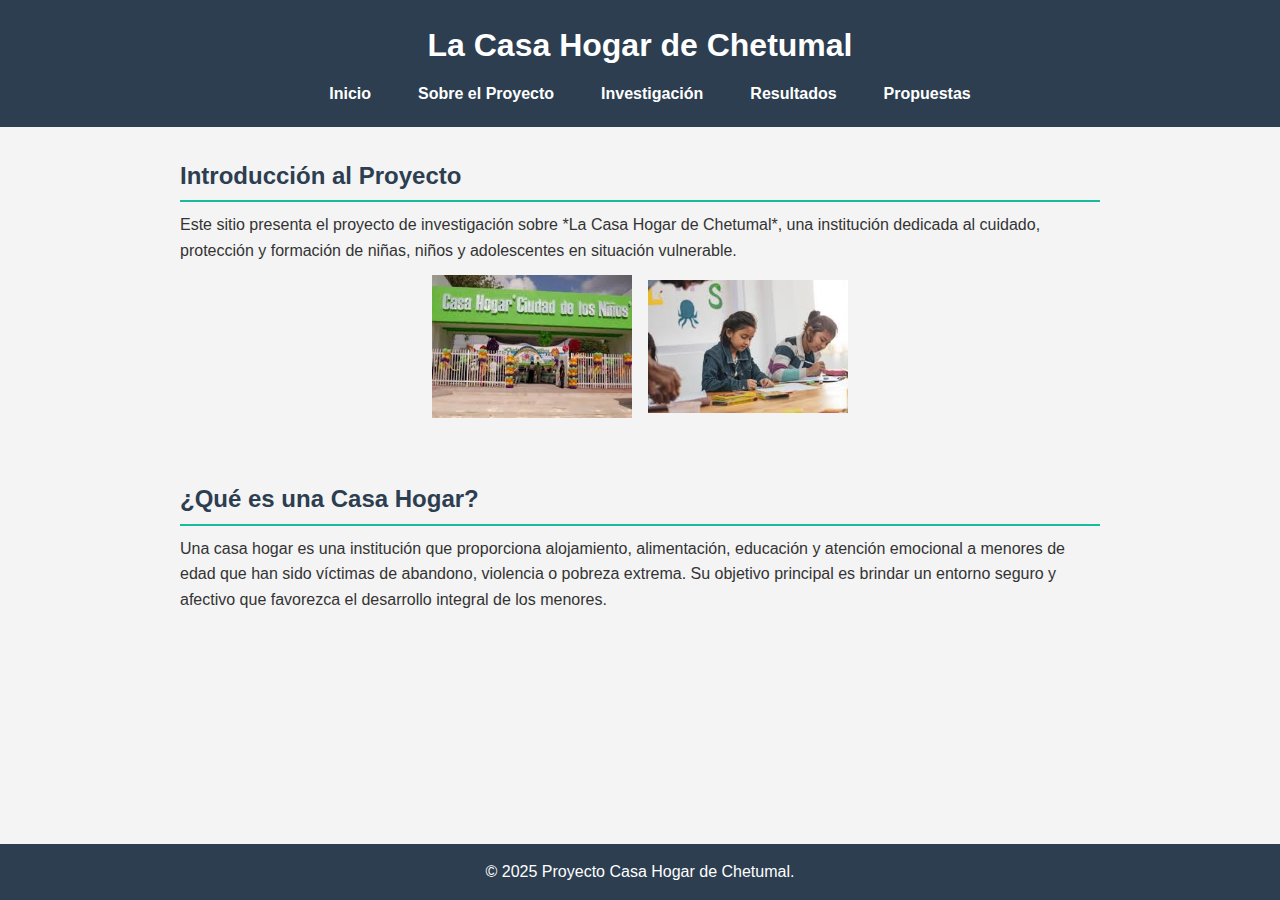
<file: index.html>
<!DOCTYPE html>
<html lang="es">
<head>
    <meta charset="UTF-8">
    <meta name="viewport" content="width=device-width, initial-scale=1.0">
    <title>La Casa Hogar de Chetumal</title>
    <link rel="stylesheet" href="styles.css">
</head>
<body>
    <header>
        <h1>La Casa Hogar de Chetumal</h1>
        <nav>
            <ul>
                <li><a href="index.html">Inicio</a></li>
                <li><a href="about.html">Sobre el Proyecto</a></li>
                <li><a href="research.html">Investigación</a></li>
                <li><a href="results.html">Resultados</a></li>
                <li><a href="proposals.html">Propuestas</a></li>
            </ul>
        </nav>
    </header>

    <main>
        <section>
            <h2>Introducción al Proyecto</h2>
            <p>
                Este sitio presenta el proyecto de investigación sobre *La Casa Hogar de Chetumal*, una institución dedicada al cuidado, protección y formación de niñas, niños y adolescentes en situación vulnerable.
                
            </p>
            <center>
            <table>
                <tr><td><img src="casahogar1.jpg" alt="Entrada a la casa hogar" height="150" width="200"></td><td><br></td><td><br></td><td><br></td><td><br></td><td><br></td><td><br></td><td><br></td><td><img src="casahogar2.jpg" alt="Entrada a la casa hogar2" height="160" width="200"></td></tr>
            </table>
            </center>
        </section>

        <section>
            <h2>¿Qué es una Casa Hogar?</h2>
            <p>
                Una casa hogar es una institución que proporciona alojamiento, alimentación, educación y atención emocional a menores de edad que han sido víctimas de abandono, violencia o pobreza extrema. Su objetivo principal es brindar un entorno seguro y afectivo que favorezca el desarrollo integral de los menores.
            </p>
        </section>
    </main>

    <footer>
        <p>&copy; 2025 Proyecto Casa Hogar de Chetumal.</p>
    </footer>
</body>
</html>
</file>
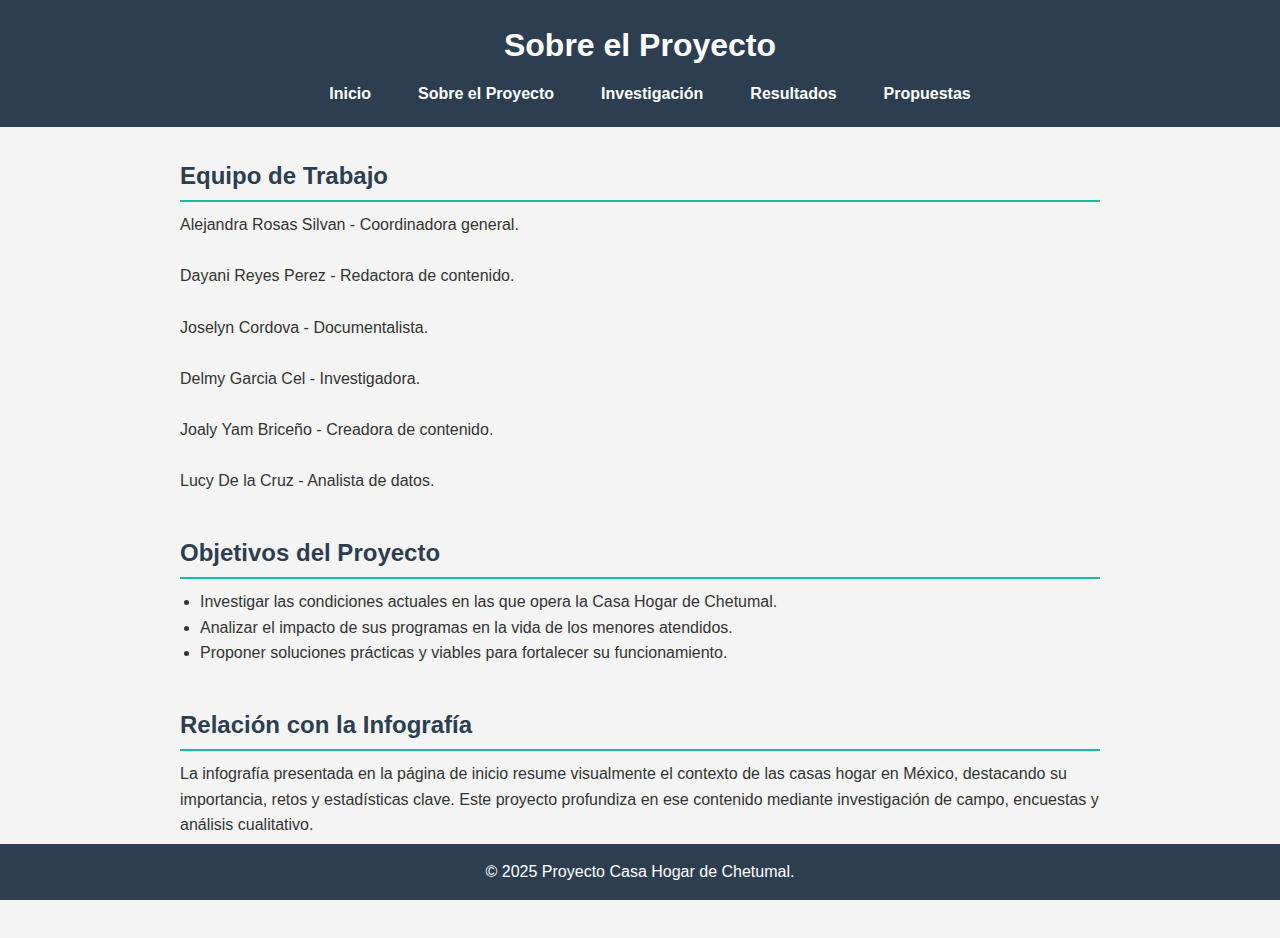
<file: about.html>
<!DOCTYPE html>
<html lang="es">
<head>
    <meta charset="UTF-8">
    <meta name="viewport" content="width=device-width, initial-scale=1.0">
    <title>Sobre el Proyecto - Casa Hogar Chetumal</title>
    <link rel="stylesheet" href="styles.css">
</head>
<body>
    <header>
        <h1>Sobre el Proyecto</h1>
        <nav>
            <ul>
                <li><a href="index.html">Inicio</a></li>
                <li><a href="about.html">Sobre el Proyecto</a></li>
                <li><a href="research.html">Investigación</a></li>
                <li><a href="results.html">Resultados</a></li>
                <li><a href="proposals.html">Propuestas</a></li>
            </ul>
        </nav>
    </header>

    <main>
        <section>
            <h2>Equipo de Trabajo</h2>
            <p>
                Alejandra Rosas Silvan - Coordinadora general. <br><br>
                Dayani Reyes Perez - Redactora de contenido. <br><br>
                Joselyn Cordova - Documentalista. <br><br>
                Delmy Garcia Cel - Investigadora. <br><br>
                Joaly Yam Briceño - Creadora de contenido. <br><br>
                Lucy De la Cruz - Analista de datos. 
            </p>
        </section>

        <section>
            <h2>Objetivos del Proyecto</h2>
            <ul>
                <li>Investigar las condiciones actuales en las que opera la Casa Hogar de Chetumal.</li>
                <li>Analizar el impacto de sus programas en la vida de los menores atendidos.</li>
                <li>Proponer soluciones prácticas y viables para fortalecer su funcionamiento.</li>
            </ul>
        </section>

        <section>
            <h2>Relación con la Infografía</h2>
            <p>
                La infografía presentada en la página de inicio resume visualmente el contexto de las casas hogar en México, destacando su importancia, retos y estadísticas clave. Este proyecto profundiza en ese contenido mediante investigación de campo, encuestas y análisis cualitativo.
            </p>
        </section>
    </main>

    <footer>
        <p>&copy; 2025 Proyecto Casa Hogar de Chetumal.</p>
    </footer>
</body>
</html>
</file>
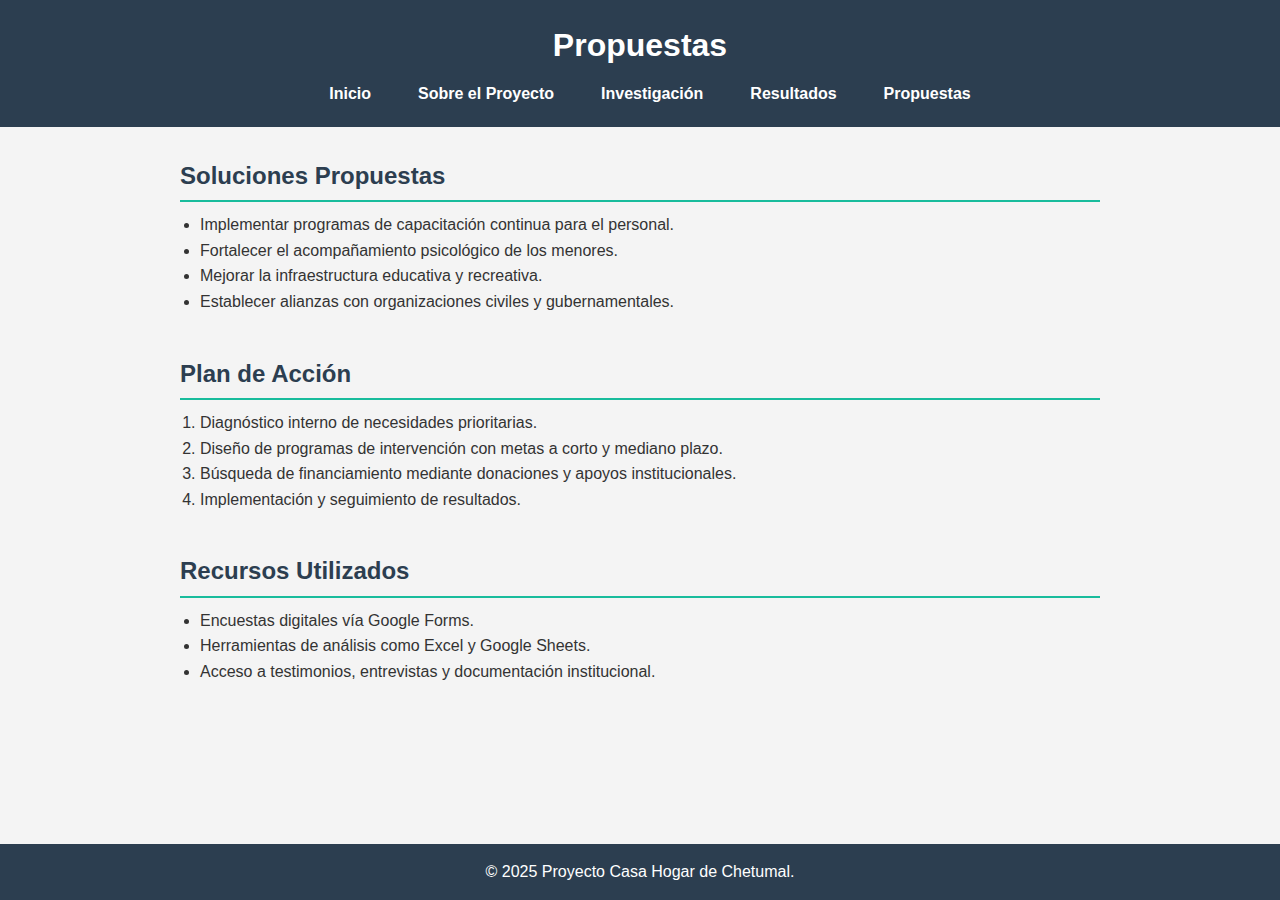
<file: proposals.html>
<!DOCTYPE html>
<html lang="es">
<head>
    <meta charset="UTF-8">
    <meta name="viewport" content="width=device-width, initial-scale=1.0">
    <title>Propuestas - Casa Hogar Chetumal</title>
    <link rel="stylesheet" href="styles.css">
</head>
<body>
    <header>
        <h1>Propuestas</h1>
        <nav>
            <ul>
                <li><a href="index.html">Inicio</a></li>
                <li><a href="about.html">Sobre el Proyecto</a></li>
                <li><a href="research.html">Investigación</a></li>
                <li><a href="results.html">Resultados</a></li>
                <li><a href="proposals.html">Propuestas</a></li>
            </ul>
        </nav>
    </header>

    <main>
        <section>
            <h2>Soluciones Propuestas</h2>
            <ul>
                <li>Implementar programas de capacitación continua para el personal.</li>
                <li>Fortalecer el acompañamiento psicológico de los menores.</li>
                <li>Mejorar la infraestructura educativa y recreativa.</li>
                <li>Establecer alianzas con organizaciones civiles y gubernamentales.</li>
            </ul>
        </section>

        <section>
            <h2>Plan de Acción</h2>
            <ol>
                <li>Diagnóstico interno de necesidades prioritarias.</li>
                <li>Diseño de programas de intervención con metas a corto y mediano plazo.</li>
                <li>Búsqueda de financiamiento mediante donaciones y apoyos institucionales.</li>
                <li>Implementación y seguimiento de resultados.</li>
            </ol>
        </section>

        <section>
            <h2>Recursos Utilizados</h2>
            <ul>
                <li>Encuestas digitales vía Google Forms.</li>
                <li>Herramientas de análisis como Excel y Google Sheets.</li>
                <li>Acceso a testimonios, entrevistas y documentación institucional.</li>
                
            </ul>
        </section>
    </main>

    <footer>
        <p>&copy; 2025 Proyecto Casa Hogar de Chetumal. </p>
    </footer>
</body>
</html>
</file>
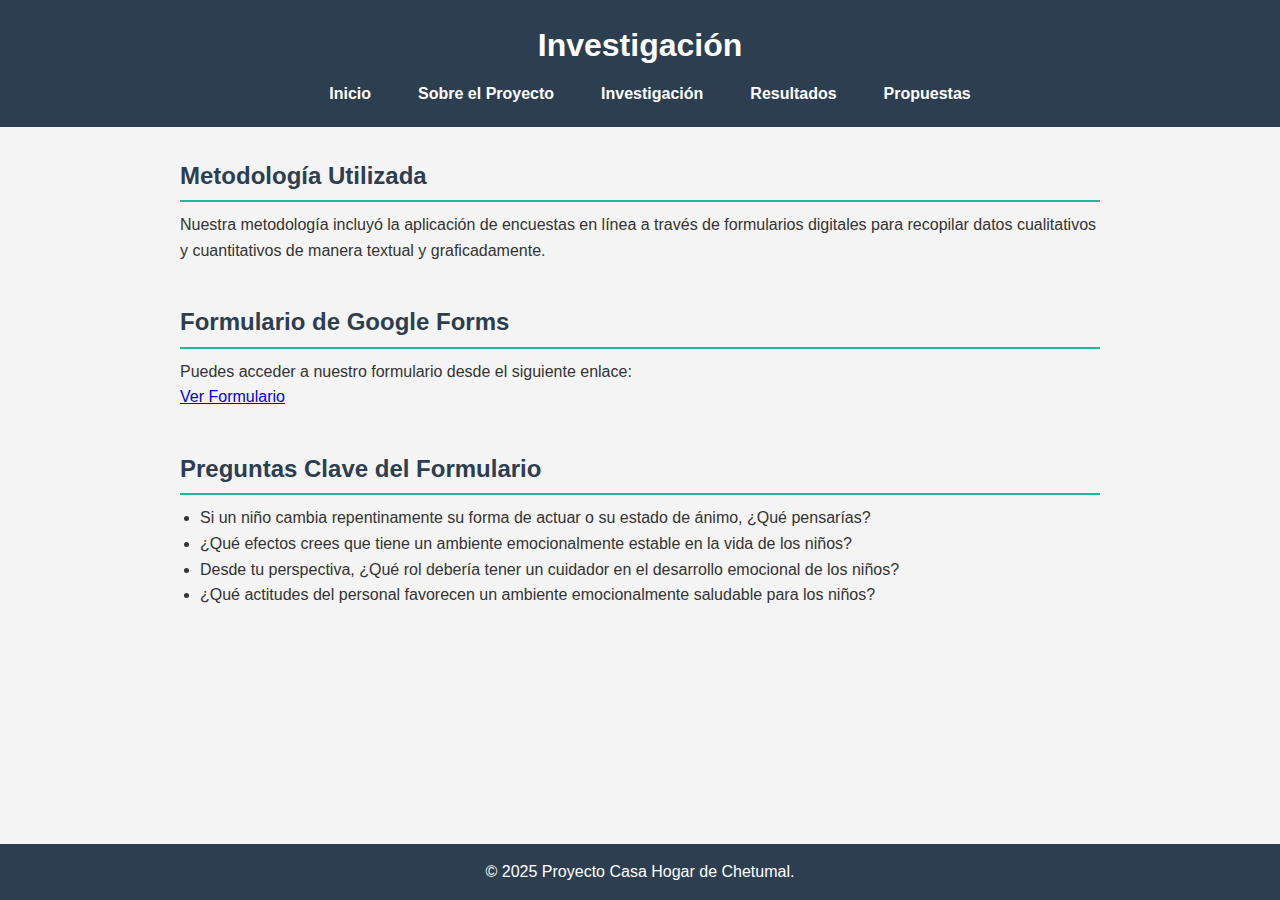
<file: research.html>
<!DOCTYPE html>
<html lang="es">
<head>
    <meta charset="UTF-8">
    <meta name="viewport" content="width=device-width, initial-scale=1.0">
    <title>Investigación - Casa Hogar Chetumal</title>
    <link rel="stylesheet" href="styles.css">
</head>
<body>
    <header>
        <h1>Investigación</h1>
        <nav>
            <ul>
                <li><a href="index.html">Inicio</a></li>
                <li><a href="about.html">Sobre el Proyecto</a></li>
                <li><a href="research.html">Investigación</a></li>
                <li><a href="results.html">Resultados</a></li>
                <li><a href="proposals.html">Propuestas</a></li>
            </ul>
        </nav>
    </header>

    <main>
        <section>
            <h2>Metodología Utilizada</h2>
            <p>
                <!-- Aquí puedes escribir tu metodología de investigación -->
                Nuestra metodología incluyó la aplicación de encuestas en línea a través de formularios digitales para recopilar datos cualitativos y cuantitativos de manera textual y graficadamente.
            </p>
        </section>

        <section>
            <h2>Formulario de Google Forms</h2>
            <p>Puedes acceder a nuestro formulario desde el siguiente enlace:</p>
            <p>
                <a href="https://forms.gle/YakACYyCRGtFk9jSA" target="_blank">Ver Formulario</a>
            </p>
        </section>

        <section>
            <h2>Preguntas Clave del Formulario</h2>
            <ul>
                <li>Si un niño cambia repentinamente su forma de actuar o su estado de ánimo, ¿Qué pensarías?</li>
                <li>¿Qué efectos crees que tiene un ambiente emocionalmente estable en la vida de los niños?</li>
                <li>Desde tu perspectiva, ¿Qué rol debería tener un cuidador en el desarrollo emocional de los niños?</li>
                <li> ¿Qué actitudes del personal favorecen un ambiente emocionalmente saludable para los niños?</li>
            </ul>
        </section>
    </main>

    <footer>
        <p>&copy; 2025 Proyecto Casa Hogar de Chetumal.</p>
    </footer>
</body>
</html>
</file>
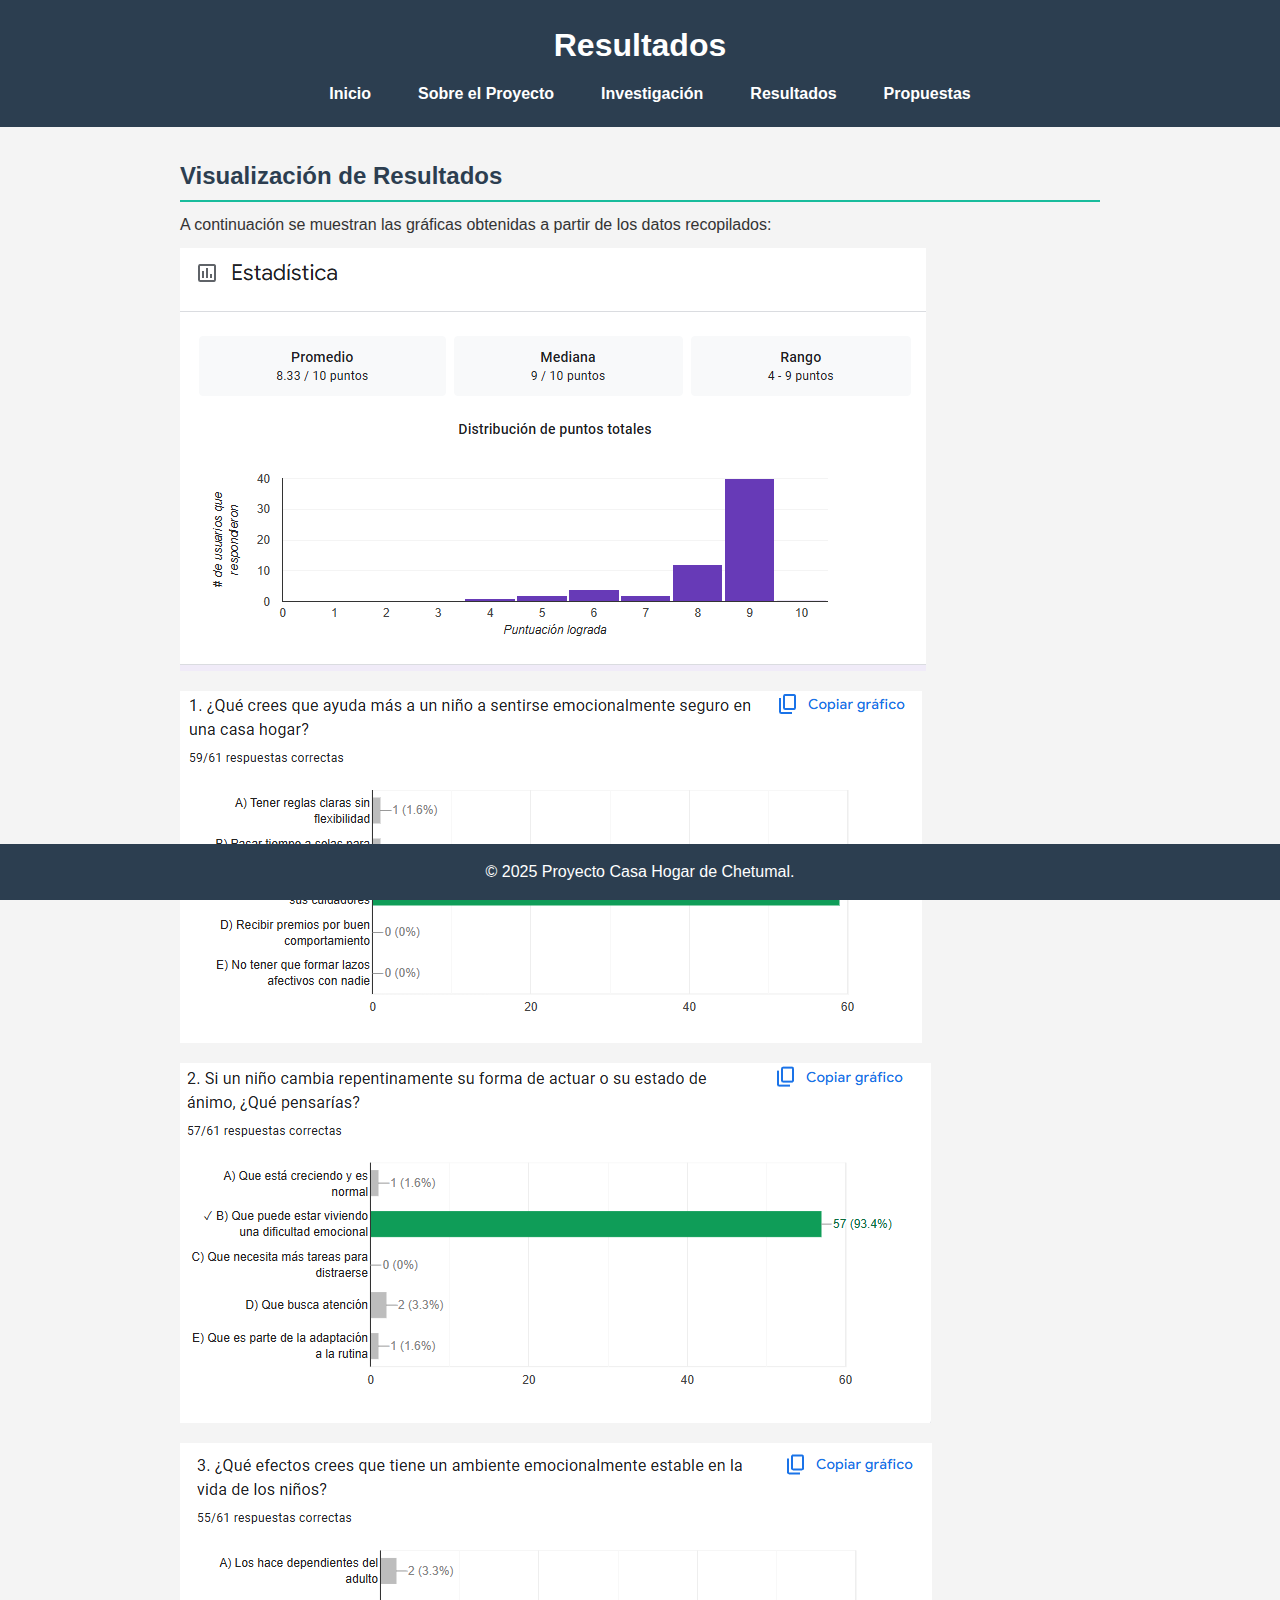
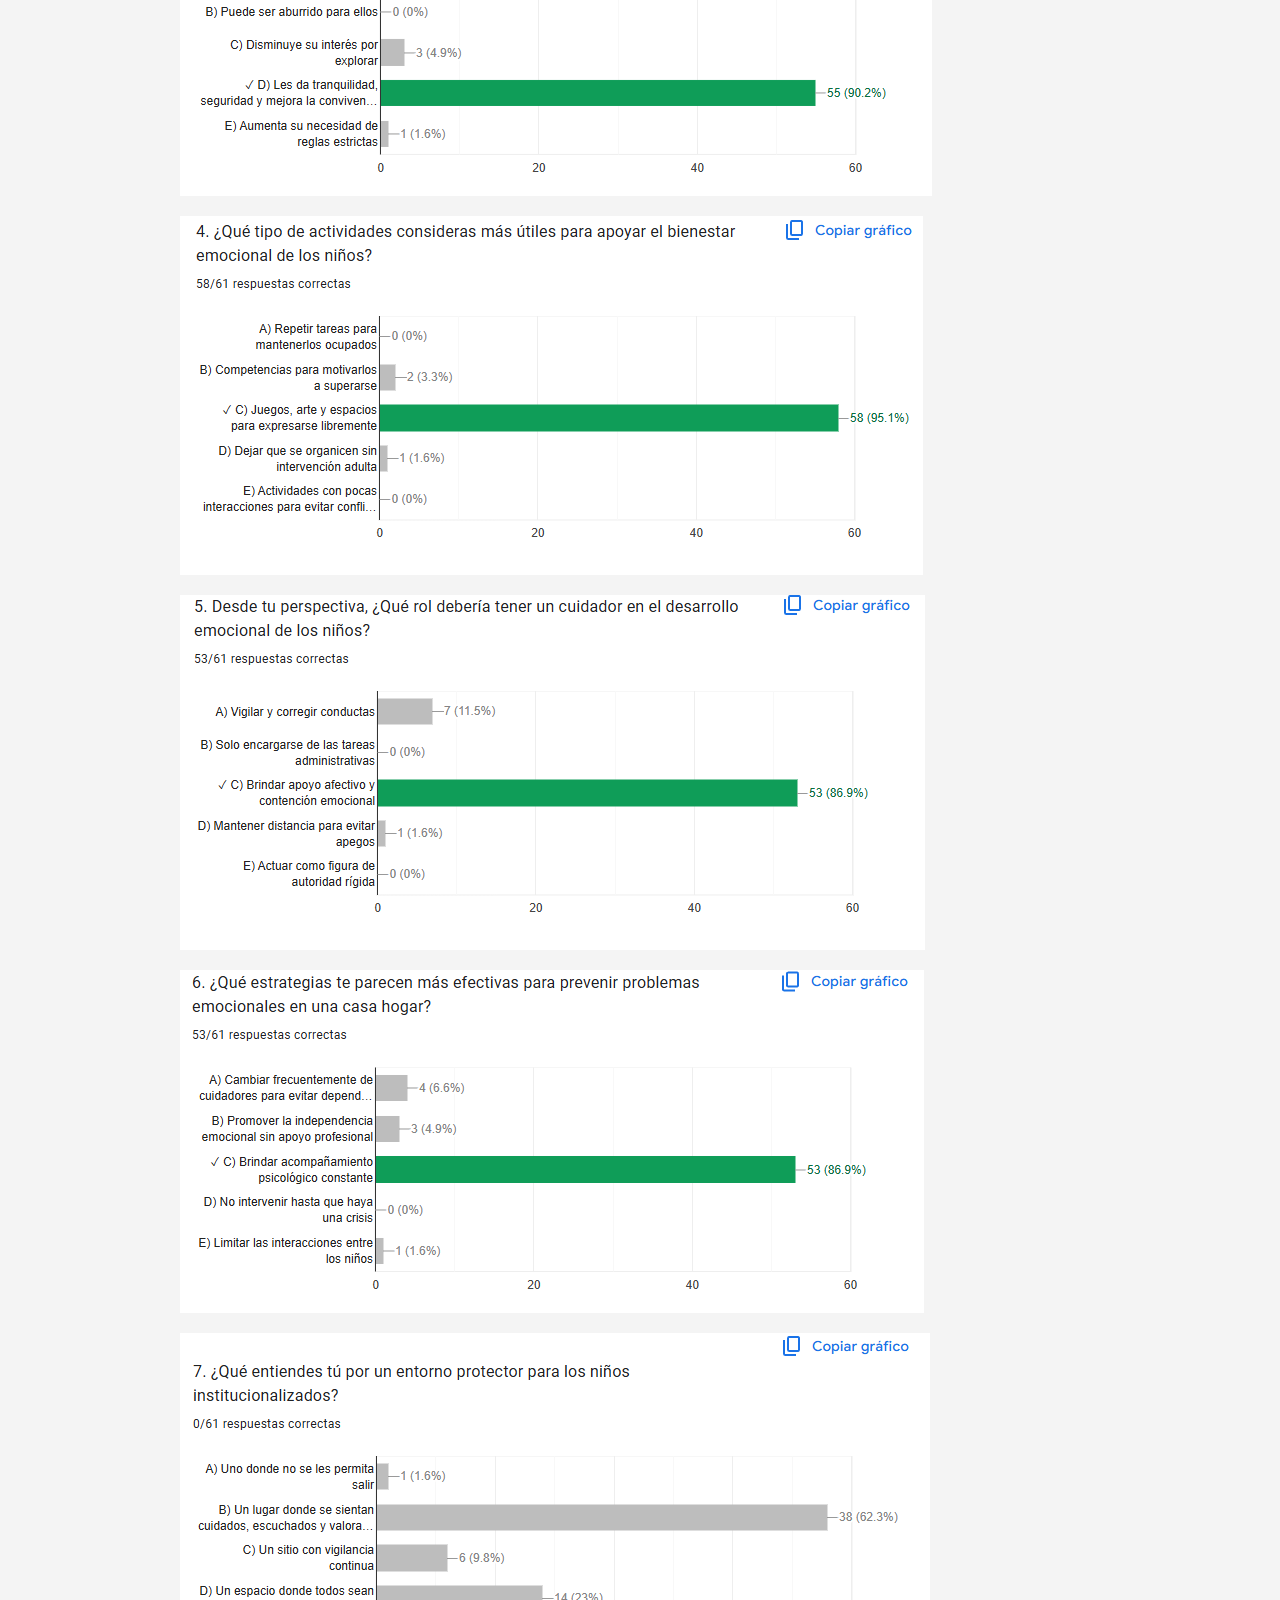
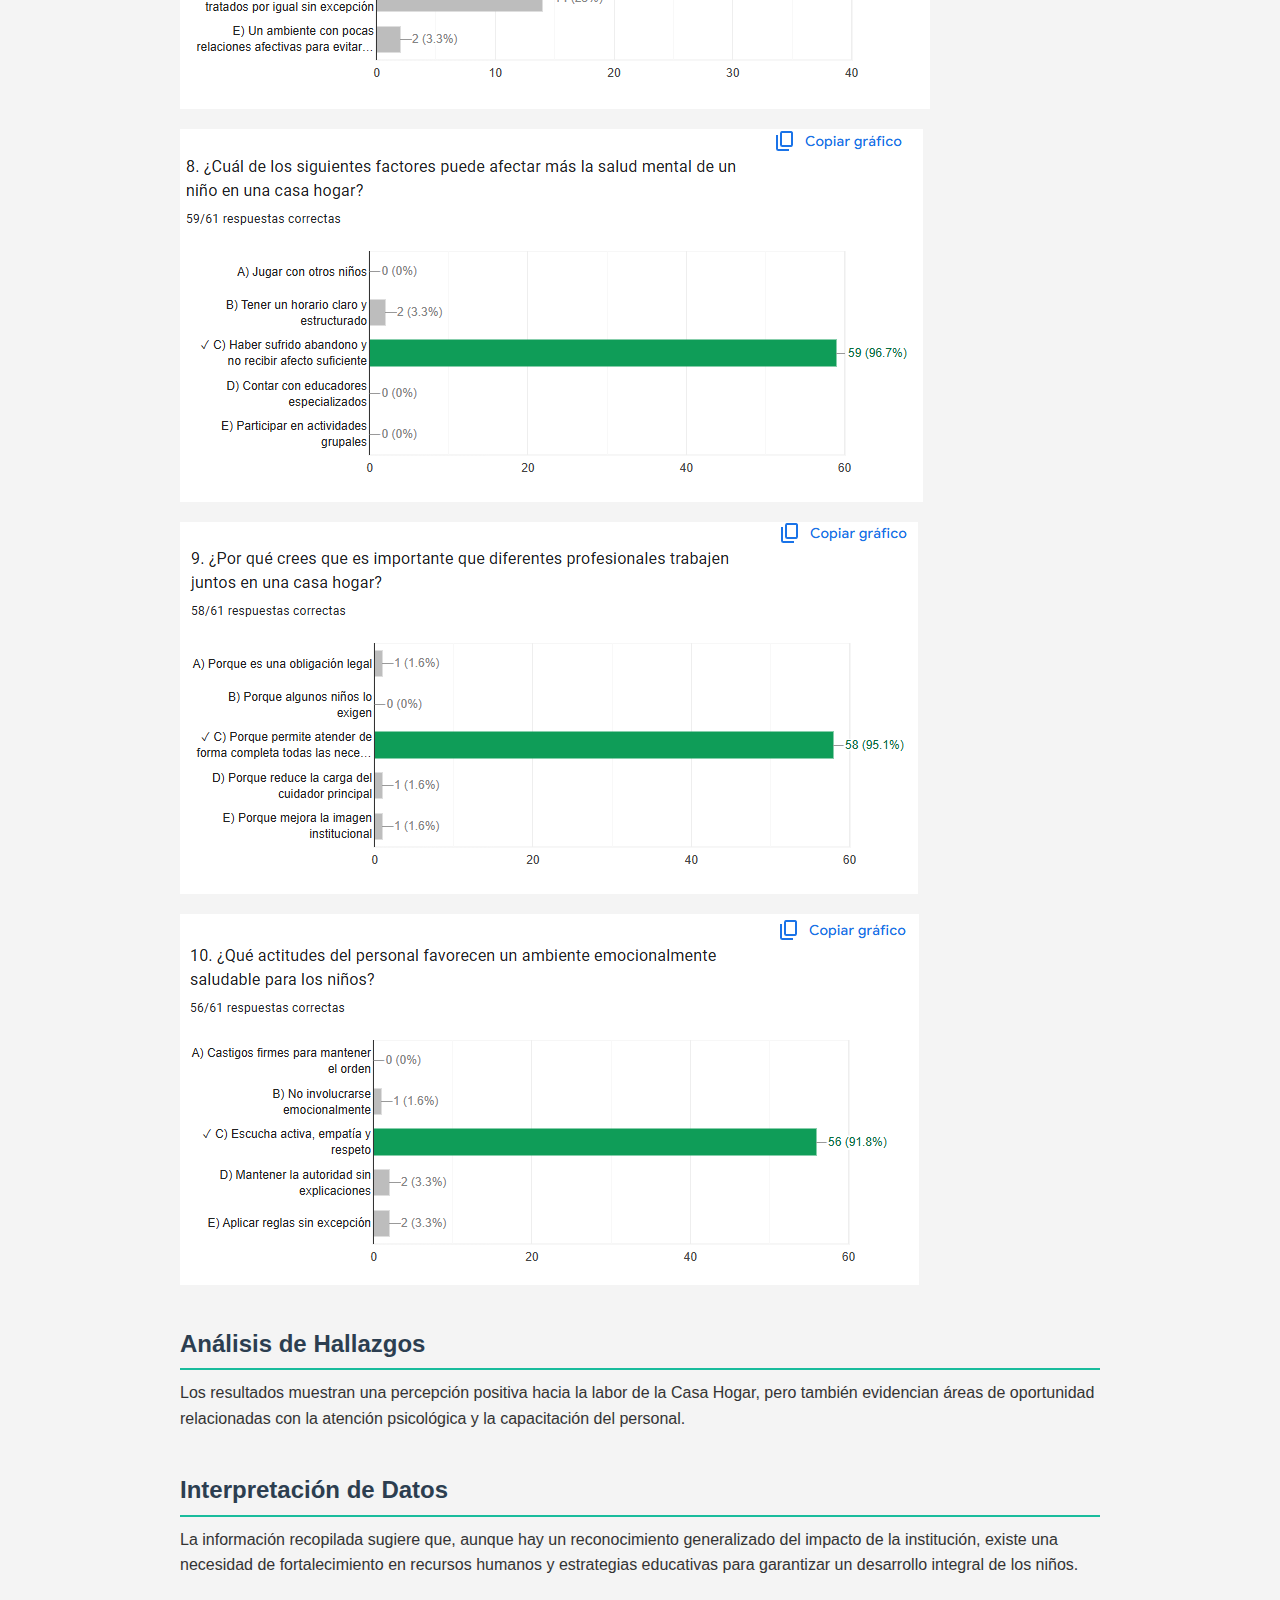
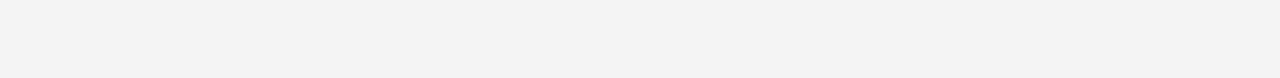
<file: results.html>
<!DOCTYPE html>
<html lang="es">
<head>
    <meta charset="UTF-8">
    <meta name="viewport" content="width=device-width, initial-scale=1.0">
    <title>Resultados - Casa Hogar Chetumal</title>
    <link rel="stylesheet" href="styles.css">
</head>
<body>
    <header>
        <h1>Resultados</h1>
        <nav>
            <ul>
                <li><a href="index.html">Inicio</a></li>
                <li><a href="about.html">Sobre el Proyecto</a></li>
                <li><a href="research.html">Investigación</a></li>
                <li><a href="results.html">Resultados</a></li>
                <li><a href="proposals.html">Propuestas</a></li>
            </ul>
        </nav>
    </header>

    <main>
        <section>
            <h2>Visualización de Resultados</h2>
            <p>
                A continuación se muestran las gráficas obtenidas a partir de los datos recopilados:
            </p>
            <!-- Aquí puedes insertar imágenes, gráficos o iframe de Google Charts/DataStudio -->
            <img src="grafica1.PNG" alt="Gráfica 1 - Resultados del formulario">
            <img src="grafica2.PNG" alt="Gráfica 2 - Resultados del formulario">
            <img src="grafica3.PNG" alt="Gráfica 3 - Resultados del formulario">
            <img src="grafica4.PNG" alt="Gráfica 4 - Resultados del formulario">
            <img src="grafica5.PNG" alt="Gráfica 5 - Resultados del formulario">
            <img src="grafica6.PNG" alt="Gráfica 6 - Resultados del formulario">
            <img src="grafica7.PNG" alt="Gráfica 7 - Resultados del formulario">
            <img src="grafica8.PNG" alt="Gráfica 8 - Resultados del formulario">
            <img src="grafica9.PNG" alt="Gráfica 9 - Resultados del formulario">
            <img src="grafica10.PNG" alt="Gráfica 10 - Resultados del formulario">
            <img src="grafica11.PNG" alt="Gráfica 11 - Resultados del formulario">
        </section>

        <section>
            <h2>Análisis de Hallazgos</h2>
            <p>
                <!-- Redacta aquí tu análisis de los resultados -->
                Los resultados muestran una percepción positiva hacia la labor de la Casa Hogar, pero también evidencian áreas de oportunidad relacionadas con la atención psicológica y la capacitación del personal.
            </p>
        </section>

        <section>
            <h2>Interpretación de Datos</h2>
            <p>
                <!-- Espacio para una interpretación crítica de los datos -->
                La información recopilada sugiere que, aunque hay un reconocimiento generalizado del impacto de la institución, existe una necesidad de fortalecimiento en recursos humanos y estrategias educativas para garantizar un desarrollo integral de los niños.
            </p>
        </section>
    </main>

    <footer>
        <p>&copy; 2025 Proyecto Casa Hogar de Chetumal.</p>
    </footer>
</body>
</html>
</file>
<file: styles.css>
/* styles.css */

:root {
    --color-principal: #2C3E50;
    --color-secundario: #18BC9C;
    --color-fondo: #F4F4F4;
    --color-texto: #333;
    --color-blanco: #fff;
}

* {
    box-sizing: border-box;
    margin: 0;
    padding: 0;
}

body {
    font-family: 'Segoe UI', Tahoma, Geneva, Verdana, sans-serif;
    background-color: var(--color-fondo);
    color: var(--color-texto);
    line-height: 1.6;
    padding-bottom: 60px;
}

header {
    background-color: var(--color-principal);
    color: var(--color-blanco);
    padding: 20px 0;
    text-align: center;
}

header h1 {
    margin-bottom: 10px;
}

nav ul {
    list-style: none;
    display: flex;
    justify-content: center;
    flex-wrap: wrap;
    gap: 15px;
}

nav ul li a {
    color: var(--color-blanco);
    text-decoration: none;
    font-weight: bold;
    padding: 8px 16px;
    transition: background-color 0.3s ease;
}

nav ul li a:hover {
    background-color: var(--color-secundario);
    border-radius: 5px;
}

main {
    max-width: 960px;
    margin: 30px auto;
    padding: 0 20px;
}

section {
    margin-bottom: 40px;
}

section h2 {
    color: var(--color-principal);
    border-bottom: 2px solid var(--color-secundario);
    margin-bottom: 10px;
    padding-bottom: 5px;
}

ul, ol {
    margin-left: 20px;
    margin-top: 10px;
}

img {
    max-width: 100%;
    height: auto;
    display: block;
    margin-top: 10px;
    margin-bottom: 20px;
}

footer {
    background-color: var(--color-principal);
    color: var(--color-blanco);
    text-align: center;
    padding: 15px;
    position: fixed;
    bottom: 0;
    width: 100%;
}

/* Responsive */
@media (max-width: 600px) {
    nav ul {
        flex-direction: column;
        align-items: center;
    }
}
</file>
